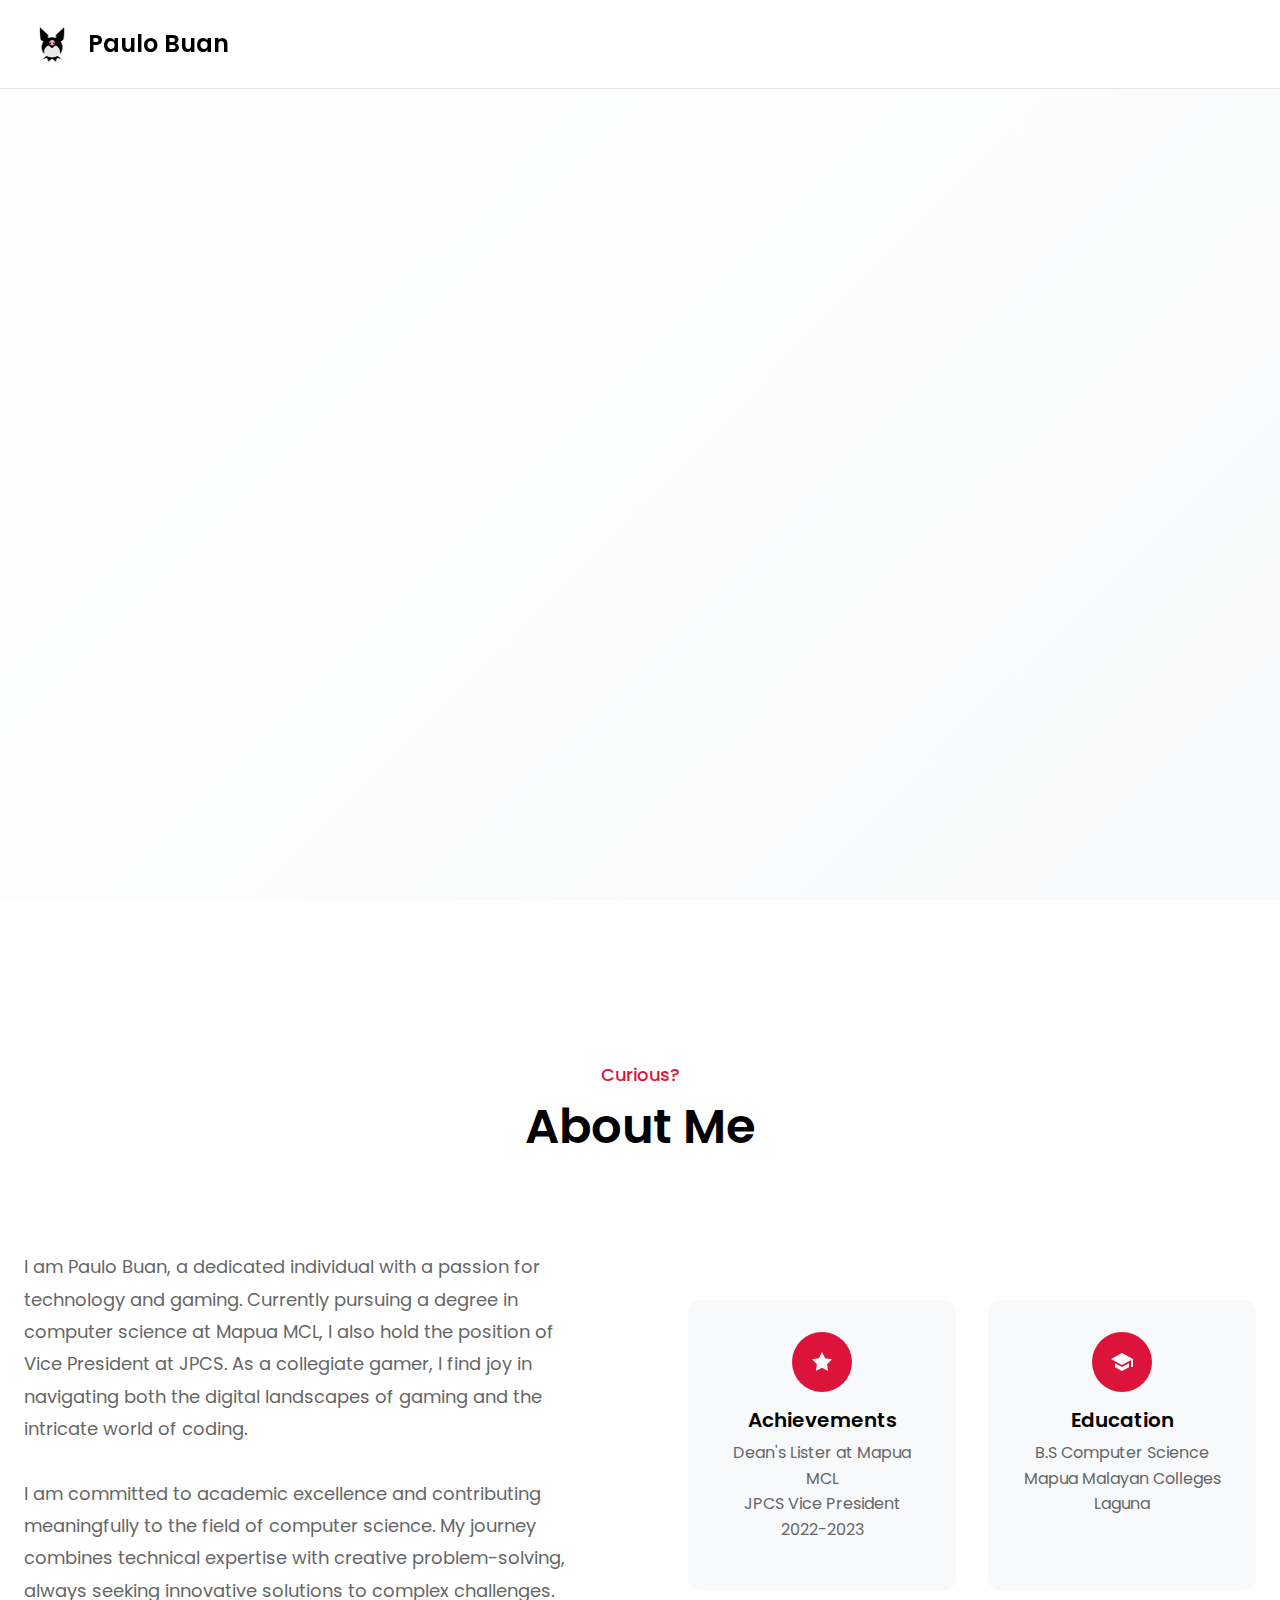
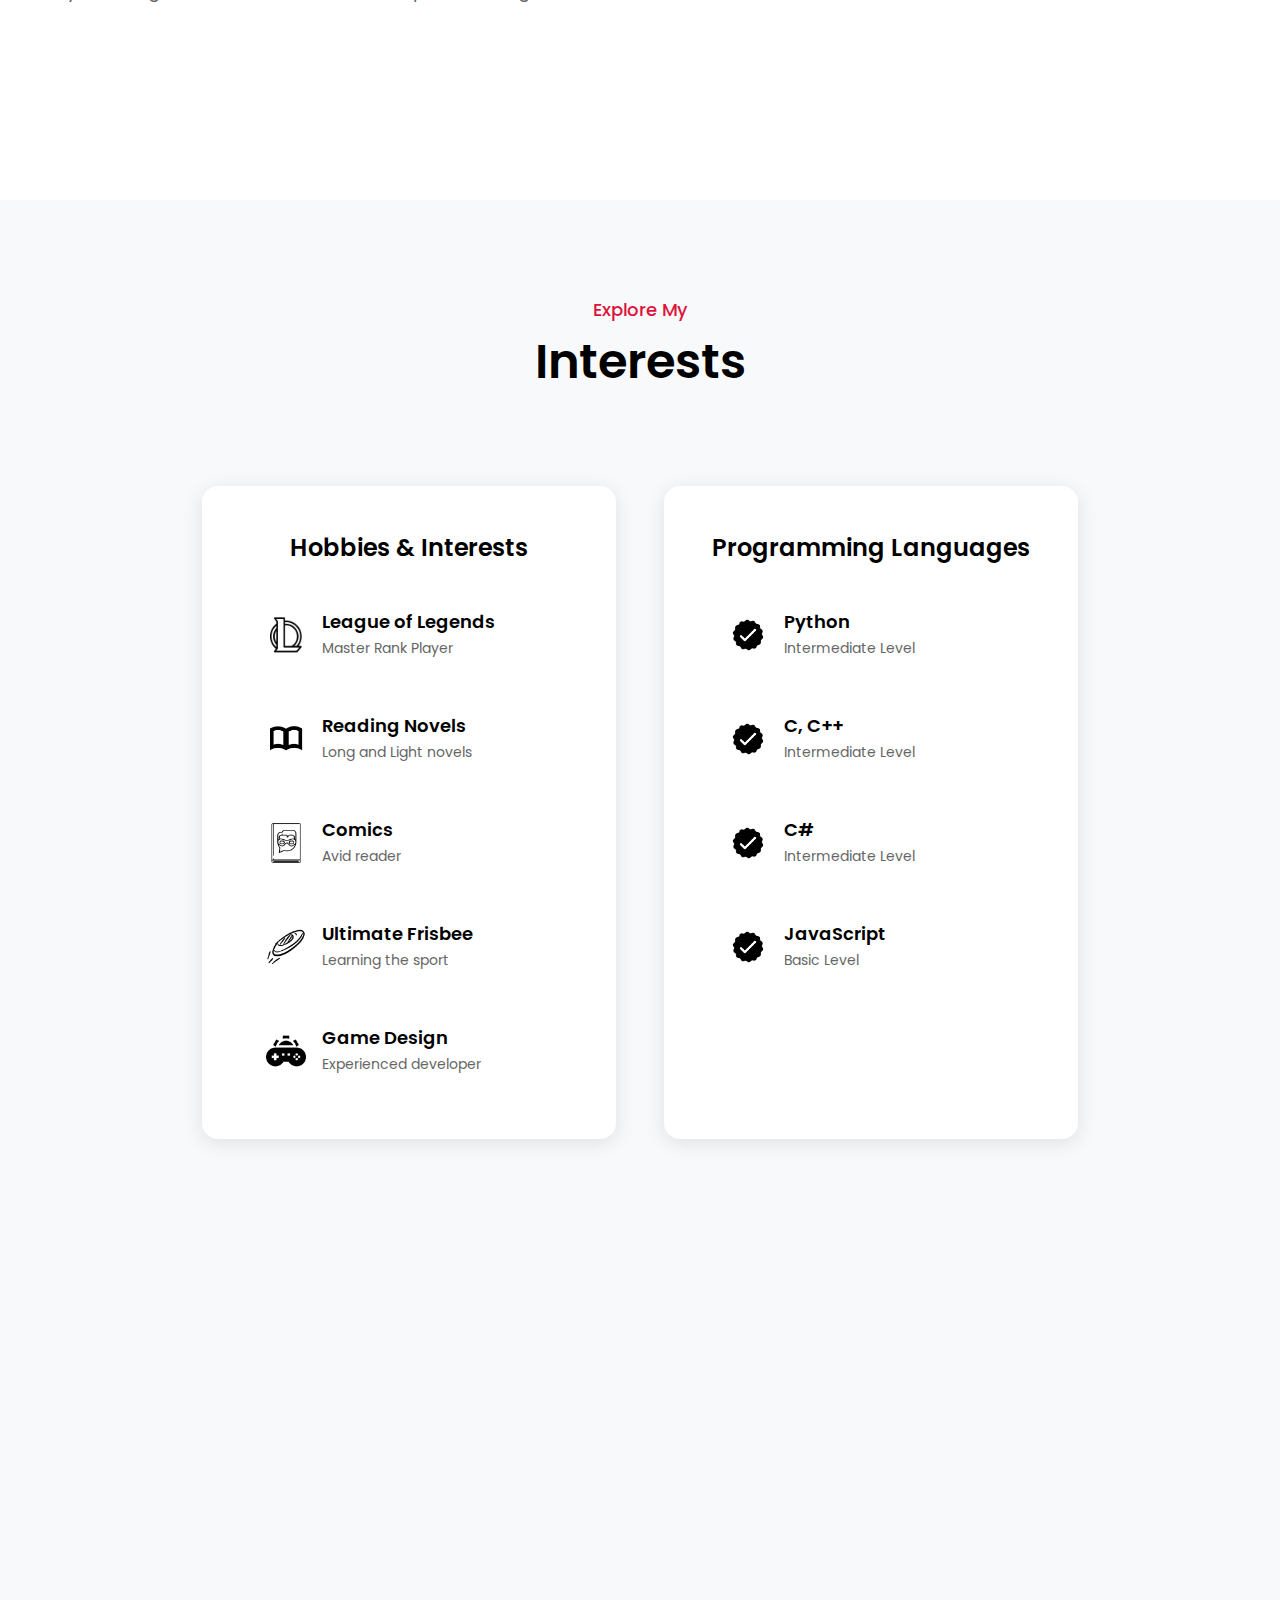
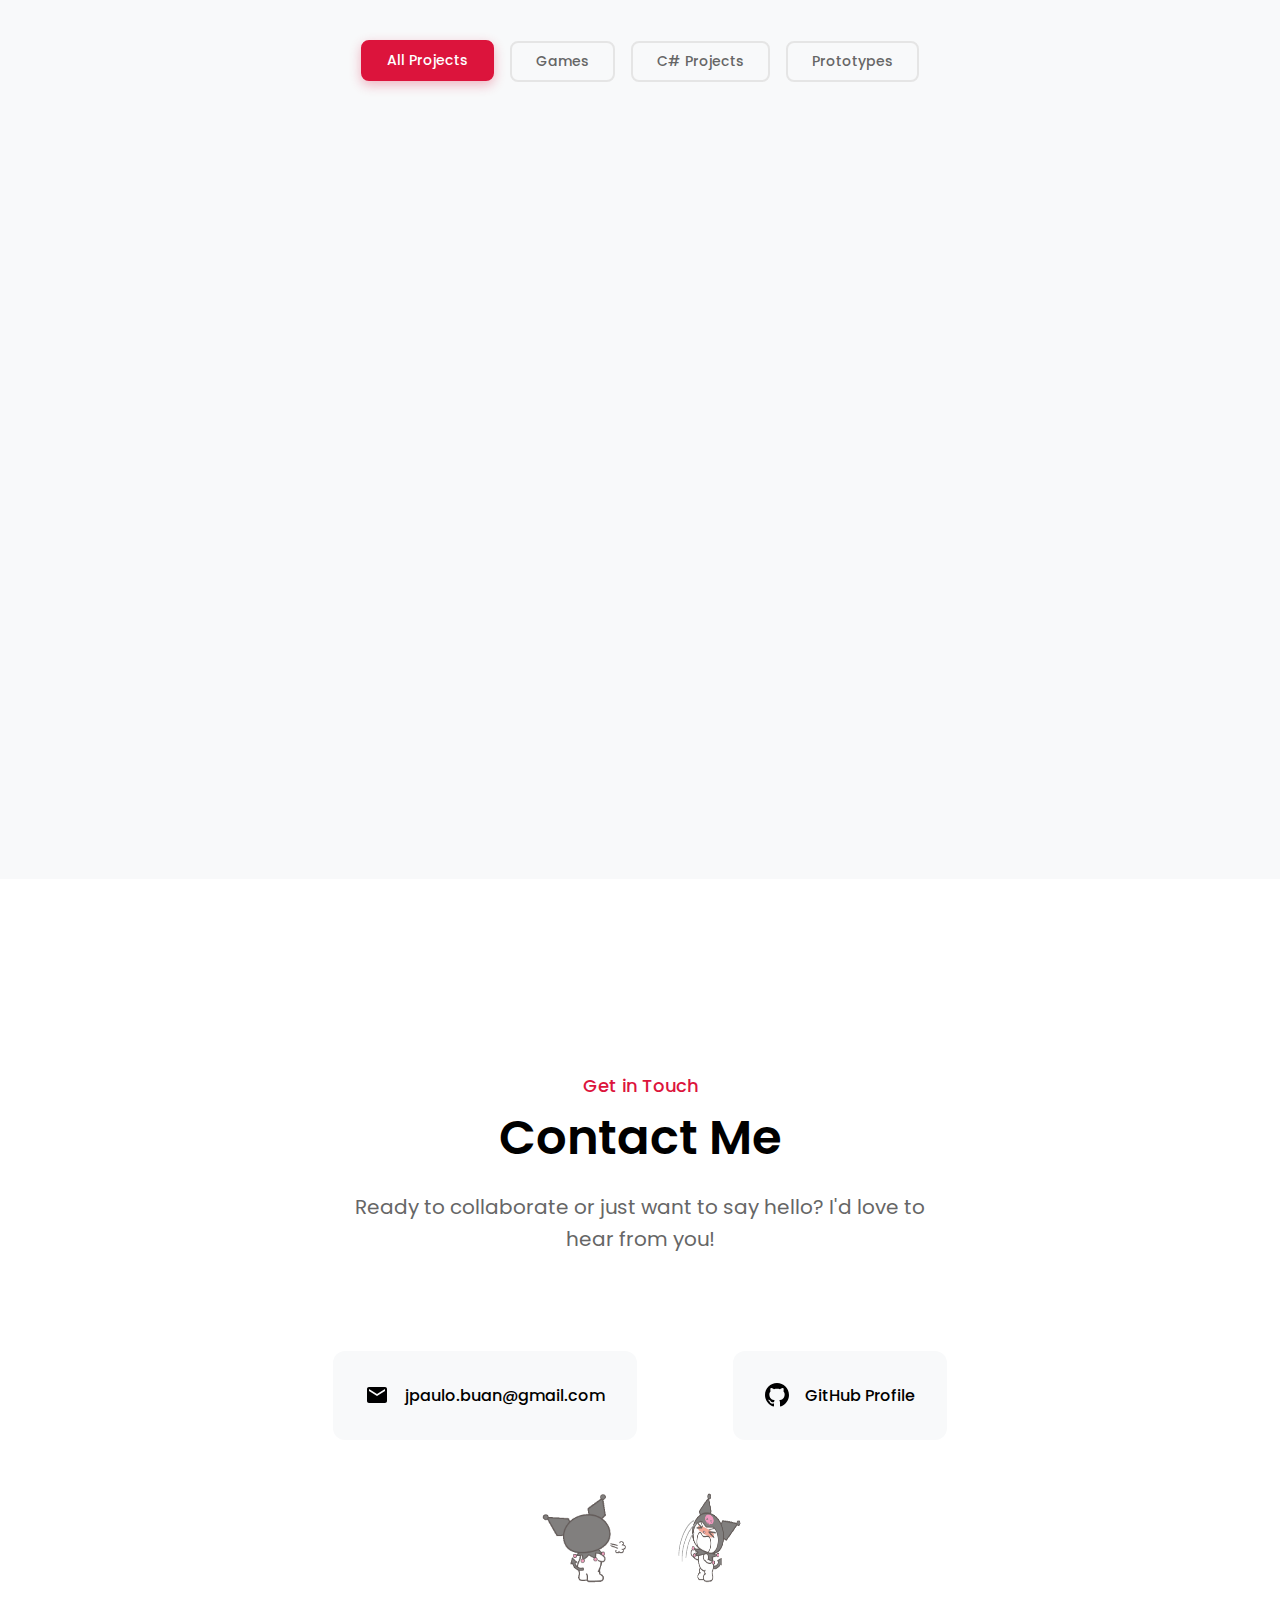
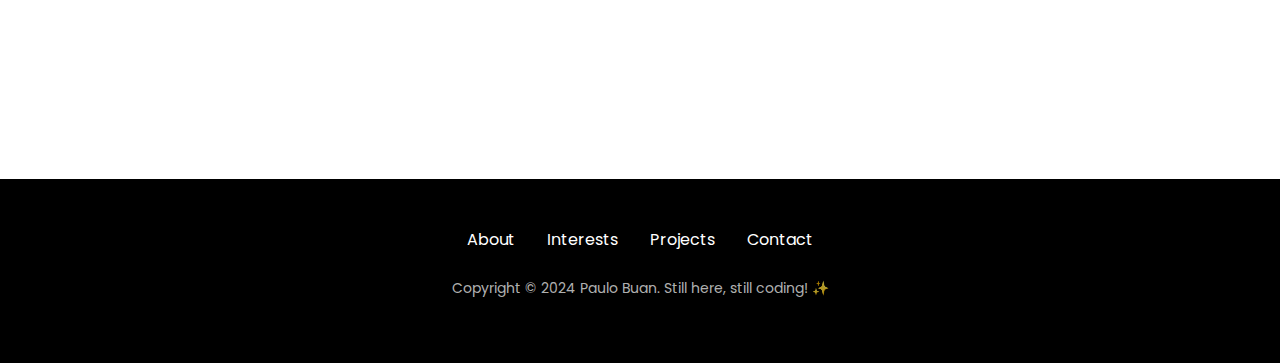
<file: index-new.html>
<!DOCTYPE html>
<html lang="en">
<head>
    <meta charset="UTF-8">
    <meta name="viewport" content="width=device-width, initial-scale=1.0">
    <meta name="description" content="Paulo Buan - Computer Science Student & Game Developer Portfolio">
    <meta name="keywords" content="Paulo Buan, Computer Science, Game Developer, Portfolio, Web Developer">
    <meta name="author" content="Paulo Buan">
    
    <!-- Open Graph / Facebook -->
    <meta property="og:type" content="website">
    <meta property="og:url" content="https://paubuan.github.io/">
    <meta property="og:title" content="Paulo Buan - Portfolio">
    <meta property="og:description" content="Computer Science Student & Game Developer Portfolio">
    <meta property="og:image" content="./assets/profile-pic.jpg">
    
    <!-- Twitter -->
    <meta property="twitter:card" content="summary_large_image">
    <meta property="twitter:url" content="https://paubuan.github.io/">
    <meta property="twitter:title" content="Paulo Buan - Portfolio">
    <meta property="twitter:description" content="Computer Science Student & Game Developer Portfolio">
    <meta property="twitter:image" content="./assets/profile-pic.jpg">
    
    <title>Paulo Buan - Portfolio</title>
    
    <!-- Favicon -->
    <link rel="icon" type="image/png" href="./assets/small-logo.png">
    
    <!-- Stylesheets -->
    <link rel="stylesheet" href="./styles/main.css">
    <link rel="stylesheet" href="./mediaqueries.css">
    
    <!-- Preload critical resources -->
    <link rel="preload" href="./assets/profile-pic.jpg" as="image">
    <link rel="preload" href="./styles/main.css" as="style">
</head>
<body>
    <!-- Navigation -->
    <nav class="navbar" role="navigation" aria-label="Main navigation">
        <div class="navbar__container">
            <a href="#hero" class="navbar__logo" aria-label="Paulo Buan - Home">
                <img src="./assets/small-logo.png" alt="Paulo Buan Logo" width="40" height="40">
                <span>Paulo Buan</span>
            </a>
            
            <div class="navbar__nav">
                <ul class="navbar__links" role="menubar">
                    <li role="none">
                        <a href="#about" class="navbar__link" role="menuitem">About</a>
                    </li>
                    <li role="none">
                        <a href="#interests" class="navbar__link" role="menuitem">Interests</a>
                    </li>
                    <li role="none">
                        <a href="#projects" class="navbar__link" role="menuitem">Projects</a>
                    </li>
                    <li role="none">
                        <a href="#contact" class="navbar__link" role="menuitem">Contact</a>
                    </li>
                    <li role="none">
                        <button class="navbar__special-btn" onclick="playSurprise()" aria-label="Special surprise">
                            Don't Click! 🎉
                        </button>
                    </li>
                </ul>
            </div>
        </div>
    </nav>

    <!-- Mobile Navigation -->
    <nav class="mobile-nav" role="navigation" aria-label="Mobile navigation">
        <div class="mobile-nav__container">
            <div class="mobile-nav__logo">Paulo Buan</div>
            <button class="hamburger" aria-label="Toggle mobile menu" aria-expanded="false">
                <span class="hamburger__line"></span>
                <span class="hamburger__line"></span>
                <span class="hamburger__line"></span>
            </button>
        </div>
        
        <div class="mobile-menu" role="menu">
            <ul class="mobile-menu__links">
                <li><a href="#about" class="mobile-menu__link" role="menuitem">About</a></li>
                <li><a href="#interests" class="mobile-menu__link" role="menuitem">Interests</a></li>
                <li><a href="#projects" class="mobile-menu__link" role="menuitem">Projects</a></li>
                <li><a href="#contact" class="mobile-menu__link" role="menuitem">Contact</a></li>
            </ul>
        </div>
    </nav>

    <!-- Hero Section -->
    <section id="hero" class="hero section" aria-label="Introduction">
        <div class="hero__container">
            <div class="hero__content">
                <p class="hero__subtitle">Hello, I'm</p>
                <h1 class="hero__title">Paulo Buan</h1>
                <p class="hero__description">
                    Embarking on tech adventures fueled by curiosity,<br>
                    yet too lazy to resist the charm of innovation! 😎✨
                </p>
                
                <div class="hero__actions">
                    <a href="#contact" class="btn btn--primary">
                        Get In Touch
                        <svg class="btn__icon" viewBox="0 0 24 24" fill="currentColor">
                            <path d="M13.25 10.75L9 15l1.25 1.25 5.5-5.5L14.5 9.5l-1.25 1.25z"/>
                        </svg>
                    </a>
                    <a href="#projects" class="btn btn--outline">View Projects</a>
                </div>
                
                <div class="hero__social">
                    <a href="https://github.com/PauBuan" class="social-link" aria-label="GitHub Profile" target="_blank" rel="noopener">
                        <svg width="24" height="24" viewBox="0 0 24 24" fill="currentColor">
                            <path d="M12 0c-6.626 0-12 5.373-12 12 0 5.302 3.438 9.8 8.207 11.387.599.111.793-.261.793-.577v-2.234c-3.338.726-4.033-1.416-4.033-1.416-.546-1.387-1.333-1.756-1.333-1.756-1.089-.745.083-.729.083-.729 1.205.084 1.839 1.237 1.839 1.237 1.07 1.834 2.807 1.304 3.492.997.107-.775.418-1.305.762-1.604-2.665-.305-5.467-1.334-5.467-5.931 0-1.311.469-2.381 1.236-3.221-.124-.303-.535-1.524.117-3.176 0 0 1.008-.322 3.301 1.23.957-.266 1.983-.399 3.003-.404 1.02.005 2.047.138 3.006.404 2.291-1.552 3.297-1.23 3.297-1.23.653 1.653.242 2.874.118 3.176.77.84 1.235 1.911 1.235 3.221 0 4.609-2.807 5.624-5.479 5.921.43.372.823 1.102.823 2.222v3.293c0 .319.192.694.801.576 4.765-1.589 8.199-6.086 8.199-11.386 0-6.627-5.373-12-12-12z"/>
                        </svg>
                    </a>
                    <a href="mailto:jpaulo.buan@gmail.com" class="social-link" aria-label="Email Contact">
                        <svg width="24" height="24" viewBox="0 0 24 24" fill="currentColor">
                            <path d="M20 4H4c-1.1 0-1.99.9-1.99 2L2 18c0 1.1.9 2 2 2h16c1.1 0 2-.9 2-2V6c0-1.1-.9-2-2-2zm0 4l-8 5-8-5V6l8 5 8-5v2z"/>
                        </svg>
                    </a>
                </div>
            </div>
            
            <div class="hero__image">
                <div class="hero__image-container">
                    <img src="./assets/profile-pic.jpg" alt="Paulo Buan Profile Picture" class="hero__profile-pic" loading="eager">
                </div>
            </div>
        </div>
    </section>

    <!-- About Section -->
    <section id="about" class="about section" aria-label="About Paulo">
        <div class="about__container">
            <div class="about__header">
                <p class="about__subtitle">Curious?</p>
                <h2 class="about__title">About Me</h2>
            </div>
            
            <div class="about__content">
                <div class="about__text-content">
                    <p class="about__text">
                        I am Paulo Buan, a dedicated individual with a passion for technology and gaming. 
                        Currently pursuing a degree in computer science at Mapua MCL, I also hold the position 
                        of Vice President at JPCS. As a collegiate gamer, I find joy in navigating both the 
                        digital landscapes of gaming and the intricate world of coding.
                    </p>
                    <p class="about__text">
                        I am committed to academic excellence and contributing meaningfully to the field of 
                        computer science. My journey combines technical expertise with creative problem-solving, 
                        always seeking innovative solutions to complex challenges.
                    </p>
                </div>
                
                <div class="about__stats">
                    <div class="stat-card">
                        <div class="stat-card__icon">
                            <svg width="24" height="24" viewBox="0 0 24 24" fill="currentColor">
                                <path d="M12 2l3.09 6.26L22 9.27l-5 4.87 1.18 6.88L12 17.77l-6.18 3.25L7 14.14 2 9.27l6.91-1.01L12 2z"/>
                            </svg>
                        </div>
                        <h3 class="stat-card__title">Achievements</h3>
                        <p class="stat-card__description">Dean's Lister at Mapua MCL<br>JPCS Vice President 2022-2023</p>
                    </div>
                    
                    <div class="stat-card">
                        <div class="stat-card__icon">
                            <svg width="24" height="24" viewBox="0 0 24 24" fill="currentColor">
                                <path d="M5 13.18v4L12 21l7-3.82v-4L12 17l-7-3.82zM12 3L1 9l11 6 9-4.91V17h2V9L12 3z"/>
                            </svg>
                        </div>
                        <h3 class="stat-card__title">Education</h3>
                        <p class="stat-card__description">B.S Computer Science<br>Mapua Malayan Colleges Laguna</p>
                    </div>
                </div>
            </div>
        </div>
    </section>

    <!-- Interests Section -->
    <section id="interests" class="interests section" aria-label="Paulo's interests">
        <div class="container">
            <div class="about__header">
                <p class="about__subtitle">Explore My</p>
                <h2 class="about__title">Interests</h2>
            </div>
            
            <div class="interests__grid">
                <!-- Hobbies Card -->
                <div class="interest-card">
                    <div class="interest-card__header">
                        <h3 class="interest-card__title">Hobbies & Interests</h3>
                    </div>
                    <div class="interest-list">
                        <div class="interest-item">
                            <img src="./assets/lol-icon.png" alt="League of Legends" class="interest-item__icon">
                            <div class="interest-item__content">
                                <h4>League of Legends</h4>
                                <p>Master Rank Player</p>
                            </div>
                        </div>
                        <div class="interest-item">
                            <img src="./assets/book-icon.png" alt="Reading" class="interest-item__icon">
                            <div class="interest-item__content">
                                <h4>Reading Novels</h4>
                                <p>Long and Light novels</p>
                            </div>
                        </div>
                        <div class="interest-item">
                            <img src="./assets/comic.png" alt="Comics" class="interest-item__icon">
                            <div class="interest-item__content">
                                <h4>Comics</h4>
                                <p>Avid reader</p>
                            </div>
                        </div>
                        <div class="interest-item">
                            <img src="./assets/uf-icon.png" alt="Ultimate Frisbee" class="interest-item__icon">
                            <div class="interest-item__content">
                                <h4>Ultimate Frisbee</h4>
                                <p>Learning the sport</p>
                            </div>
                        </div>
                        <div class="interest-item">
                            <img src="./assets/game-design.png" alt="Game Design" class="interest-item__icon">
                            <div class="interest-item__content">
                                <h4>Game Design</h4>
                                <p>Experienced developer</p>
                            </div>
                        </div>
                    </div>
                </div>
                
                <!-- Programming Languages Card -->
                <div class="interest-card">
                    <div class="interest-card__header">
                        <h3 class="interest-card__title">Programming Languages</h3>
                    </div>
                    <div class="interest-list">
                        <div class="interest-item">
                            <img src="./assets/checkmark.png" alt="Python" class="interest-item__icon">
                            <div class="interest-item__content">
                                <h4>Python</h4>
                                <p>Intermediate Level</p>
                            </div>
                        </div>
                        <div class="interest-item">
                            <img src="./assets/checkmark.png" alt="C/C++" class="interest-item__icon">
                            <div class="interest-item__content">
                                <h4>C, C++</h4>
                                <p>Intermediate Level</p>
                            </div>
                        </div>
                        <div class="interest-item">
                            <img src="./assets/checkmark.png" alt="C#" class="interest-item__icon">
                            <div class="interest-item__content">
                                <h4>C#</h4>
                                <p>Intermediate Level</p>
                            </div>
                        </div>
                        <div class="interest-item">
                            <img src="./assets/checkmark.png" alt="JavaScript" class="interest-item__icon">
                            <div class="interest-item__content">
                                <h4>JavaScript</h4>
                                <p>Basic Level</p>
                            </div>
                        </div>
                    </div>
                </div>
            </div>
        </div>
    </section>

    <!-- Projects Section -->
    <section id="projects" class="portfolio" aria-label="Paulo's projects">
        <div class="container">
            <div class="portfolio__header">
                <p class="portfolio__subtitle">Browse My Recent</p>
                <h2 class="portfolio__title">Projects</h2>
                <p class="portfolio__description">
                    A collection of games and applications I've developed, showcasing my skills in 
                    various programming languages and game development frameworks.
                </p>
            </div>
            
            <!-- Project Filter Buttons -->
            <div class="portfolio__filters">
                <button class="filter-btn active" data-filter="all">All Projects</button>
                <button class="filter-btn" data-filter="game">Games</button>
                <button class="filter-btn" data-filter="csharp">C# Projects</button>
                <button class="filter-btn" data-filter="prototype">Prototypes</button>
            </div>
            
            <!-- Projects Grid -->
            <div class="projects-grid">
                <!-- Project 1: 4 Pictures 1 Word -->
                <article class="project-card" data-category="game,csharp">
                    <div class="project-card__status project-card__status--completed">Completed</div>
                    <div class="project-card__image">
                        <img src="./assets/4p.png" alt="4 Pictures 1 Word Game" loading="lazy">
                        <div class="project-card__overlay">
                            <div class="project-card__overlay-content">
                                <a href="https://drive.google.com/file/d/1VPiqLuKEfBSsX31exRcd7ezJM-cajD2O/view?usp=sharing" 
                                   class="project-card__view-btn" target="_blank" rel="noopener">
                                    View Project
                                    <svg class="btn__icon" viewBox="0 0 24 24" fill="currentColor">
                                        <path d="M14 3v2h3.59l-9.83 9.83 1.41 1.41L19 6.41V10h2V3h-7z"/>
                                    </svg>
                                </a>
                            </div>
                        </div>
                    </div>
                    <div class="project-card__content">
                        <h3 class="project-card__title">4 Pictures 1 Word</h3>
                        <p class="project-card__description">
                            A fun word guessing game built with C# and game development frameworks. 
                            Players must identify the common word connecting four displayed images.
                        </p>
                        <div class="project-card__tags">
                            <span class="project-card__tag">C#</span>
                            <span class="project-card__tag">Game Development</span>
                            <span class="project-card__tag">Puzzle Game</span>
                        </div>
                        <div class="project-card__actions">
                            <a href="https://drive.google.com/file/d/1VPiqLuKEfBSsX31exRcd7ezJM-cajD2O/view?usp=sharing" 
                               class="project-card__link" target="_blank" rel="noopener">
                                View on Drive
                                <svg class="project-card__icon" viewBox="0 0 24 24" fill="currentColor">
                                    <path d="M14 3v2h3.59l-9.83 9.83 1.41 1.41L19 6.41V10h2V3h-7z"/>
                                </svg>
                            </a>
                        </div>
                    </div>
                </article>
                
                <!-- Project 2: Neon Sprint -->
                <article class="project-card" data-category="game,csharp">
                    <div class="project-card__status project-card__status--completed">Completed</div>
                    <div class="project-card__image">
                        <img src="./assets/neonsprint.png" alt="Neon Sprint Game" loading="lazy">
                        <div class="project-card__overlay">
                            <div class="project-card__overlay-content">
                                <a href="https://drive.google.com/file/d/165JfdJZa-MlV4eaFCqEgkILlwo78IwwA/view?usp=sharing" 
                                   class="project-card__view-btn" target="_blank" rel="noopener">
                                    View Project
                                    <svg class="btn__icon" viewBox="0 0 24 24" fill="currentColor">
                                        <path d="M14 3v2h3.59l-9.83 9.83 1.41 1.41L19 6.41V10h2V3h-7z"/>
                                    </svg>
                                </a>
                            </div>
                        </div>
                    </div>
                    <div class="project-card__content">
                        <h3 class="project-card__title">Neon Sprint</h3>
                        <p class="project-card__description">
                            A fast-paced neon-styled racing game with dynamic lighting effects and 
                            smooth gameplay mechanics that challenge players' reflexes.
                        </p>
                        <div class="project-card__tags">
                            <span class="project-card__tag">C#</span>
                            <span class="project-card__tag">Racing Game</span>
                            <span class="project-card__tag">Visual Effects</span>
                        </div>
                        <div class="project-card__actions">
                            <a href="https://drive.google.com/file/d/165JfdJZa-MlV4eaFCqEgkILlwo78IwwA/view?usp=sharing" 
                               class="project-card__link" target="_blank" rel="noopener">
                                View on Drive
                                <svg class="project-card__icon" viewBox="0 0 24 24" fill="currentColor">
                                    <path d="M14 3v2h3.59l-9.83 9.83 1.41 1.41L19 6.41V10h2V3h-7z"/>
                                </svg>
                            </a>
                        </div>
                    </div>
                </article>
                
                <!-- Project 3: MerchQuest -->
                <article class="project-card" data-category="game,prototype">
                    <div class="project-card__status project-card__status--prototype">Prototype</div>
                    <div class="project-card__image">
                        <img src="./assets/mqicon.png" alt="MerchQuest Prototype" loading="lazy">
                        <div class="project-card__overlay">
                            <div class="project-card__overlay-content">
                                <a href="https://drive.google.com/file/d/1a3RdX8w_OlI-ufOwliU7yDMozlWPpCe2/view?usp=sharing" 
                                   class="project-card__view-btn" target="_blank" rel="noopener">
                                    View Project
                                    <svg class="btn__icon" viewBox="0 0 24 24" fill="currentColor">
                                        <path d="M14 3v2h3.59l-9.83 9.83 1.41 1.41L19 6.41V10h2V3h-7z"/>
                                    </svg>
                                </a>
                            </div>
                        </div>
                    </div>
                    <div class="project-card__content">
                        <h3 class="project-card__title">MerchQuest</h3>
                        <p class="project-card__description">
                            A prototype e-commerce game combining shopping with adventure elements. 
                            Players explore virtual stores while completing quests and challenges.
                        </p>
                        <div class="project-card__tags">
                            <span class="project-card__tag">C#</span>
                            <span class="project-card__tag">E-commerce</span>
                            <span class="project-card__tag">Adventure Game</span>
                            <span class="project-card__tag">Prototype</span>
                        </div>
                        <div class="project-card__actions">
                            <a href="https://drive.google.com/file/d/1a3RdX8w_OlI-ufOwliU7yDMozlWPpCe2/view?usp=sharing" 
                               class="project-card__link" target="_blank" rel="noopener">
                                View on Drive
                                <svg class="project-card__icon" viewBox="0 0 24 24" fill="currentColor">
                                    <path d="M14 3v2h3.59l-9.83 9.83 1.41 1.41L19 6.41V10h2V3h-7z"/>
                                </svg>
                            </a>
                        </div>
                    </div>
                </article>
            </div>
        </div>
    </section>

    <!-- Contact Section -->
    <section id="contact" class="contact section" aria-label="Contact information">
        <div class="contact__container">
            <div class="contact__header">
                <p class="about__subtitle">Get in Touch</p>
                <h2 class="contact__title">Contact Me</h2>
                <p class="contact__description">
                    Ready to collaborate or just want to say hello? I'd love to hear from you!
                </p>
            </div>
            
            <div class="contact__info">
                <a href="mailto:jpaulo.buan@gmail.com" class="contact-item">
                    <svg class="contact-item__icon" viewBox="0 0 24 24" fill="currentColor">
                        <path d="M20 4H4c-1.1 0-1.99.9-1.99 2L2 18c0 1.1.9 2 2 2h16c1.1 0 2-.9 2-2V6c0-1.1-.9-2-2-2zm0 4l-8 5-8-5V6l8 5 8-5v2z"/>
                    </svg>
                    <span class="contact-item__text">jpaulo.buan@gmail.com</span>
                </a>
                
                <a href="https://github.com/PauBuan" class="contact-item" target="_blank" rel="noopener">
                    <svg class="contact-item__icon" viewBox="0 0 24 24" fill="currentColor">
                        <path d="M12 0c-6.626 0-12 5.373-12 12 0 5.302 3.438 9.8 8.207 11.387.599.111.793-.261.793-.577v-2.234c-3.338.726-4.033-1.416-4.033-1.416-.546-1.387-1.333-1.756-1.333-1.756-1.089-.745.083-.729.083-.729 1.205.084 1.839 1.237 1.839 1.237 1.07 1.834 2.807 1.304 3.492.997.107-.775.418-1.305.762-1.604-2.665-.305-5.467-1.334-5.467-5.931 0-1.311.469-2.381 1.236-3.221-.124-.303-.535-1.524.117-3.176 0 0 1.008-.322 3.301 1.23.957-.266 1.983-.399 3.003-.404 1.02.005 2.047.138 3.006.404 2.291-1.552 3.297-1.23 3.297-1.23.653 1.653.242 2.874.118 3.176.77.84 1.235 1.911 1.235 3.221 0 4.609-2.807 5.624-5.479 5.921.43.372.823 1.102.823 2.222v3.293c0 .319.192.694.801.576 4.765-1.589 8.199-6.086 8.199-11.386 0-6.627-5.373-12-12-12z"/>
                    </svg>
                    <span class="contact-item__text">GitHub Profile</span>
                </a>
            </div>
            
            <!-- Decorative Elements -->
            <div style="display: flex; justify-content: center; gap: 2rem; margin-top: 2rem; opacity: 0.7;">
                <img src="./assets/kuromigif2.gif" alt="Decorative animation" style="width: 100px; border-radius: 8px;">
                <img src="./assets/kuromigif1.gif" alt="Decorative animation" style="width: 80px; border-radius: 8px;">
            </div>
        </div>
    </section>

    <!-- Footer -->
    <footer class="footer" role="contentinfo">
        <div class="footer__content">
            <ul class="footer__links">
                <li><a href="#about" class="footer__link">About</a></li>
                <li><a href="#interests" class="footer__link">Interests</a></li>
                <li><a href="#projects" class="footer__link">Projects</a></li>
                <li><a href="#contact" class="footer__link">Contact</a></li>
            </ul>
            <p class="footer__copyright">
                Copyright © 2024 Paulo Buan. Still here, still coding! ✨
            </p>
        </div>
    </footer>

    <!-- Scripts -->
    <script src="./scripts/utils.js"></script>
    <script src="./scripts/main.js"></script>
    
    <!-- Hidden elements for surprise functionality -->
    <div id="surpriseContainer" class="hidden">
        <img src="./assets/surprise.gif" alt="Surprise animation">
        <audio id="surpriseAudio" controls>
            <source src="./assets/surprise.mp3" type="audio/mp3">
            Your browser does not support the audio tag.
        </audio>
    </div>
</body>
</html>
</file>
<file: styles/main.css>
/* Main Stylesheet - Combines all component styles */

/* Import all component styles */
@import url('./variables.css');
@import url('./base.css');
@import url('./navigation.css');
@import url('./buttons.css');
@import url('./portfolio.css');
@import url('./responsive.css');

/* Additional Section Styles */

/* Hero Section */
.hero {
  min-height: 100vh;
  display: flex;
  align-items: center;
  justify-content: center;
  padding: var(--spacing-4xl) 0;
  background: linear-gradient(135deg, var(--background-primary) 0%, var(--background-secondary) 100%);
  position: relative;
  overflow: hidden;
}

.hero::before {
  content: '';
  position: absolute;
  top: 0;
  left: 0;
  right: 0;
  bottom: 0;
  background: url("data:image/svg+xml,%3Csvg width='60' height='60' viewBox='0 0 60 60' xmlns='http://www.w3.org/2000/svg'%3E%3Cg fill='none' fill-rule='evenodd'%3E%3Cg fill='%23f0f0f0' fill-opacity='0.03'%3E%3Ccircle cx='30' cy='30' r='1'/%3E%3C/g%3E%3C/g%3E%3C/svg%3E");
  z-index: var(--z-negative);
}

.hero__container {
  display: grid;
  grid-template-columns: 1fr 1fr;
  gap: var(--spacing-4xl);
  align-items: center;
  max-width: var(--bp-xl);
  margin: 0 auto;
  padding: 0 var(--spacing-lg);
  z-index: var(--z-base);
}

.hero__content {
  z-index: var(--z-base);
}

.hero__subtitle {
  color: var(--accent-crimson);
  font-size: var(--font-lg);
  font-weight: var(--font-weight-medium);
  margin-bottom: var(--spacing-sm);
  opacity: 0;
  animation: slideInLeft 0.8s ease-out 0.2s forwards;
}

.hero__title {
  font-size: var(--font-5xl);
  font-weight: var(--font-weight-bold);
  color: var(--text-primary);
  margin-bottom: var(--spacing-lg);
  line-height: 1.1;
  opacity: 0;
  animation: slideInLeft 0.8s ease-out 0.4s forwards;
}

.hero__description {
  font-size: var(--font-xl);
  color: var(--text-secondary);
  margin-bottom: var(--spacing-2xl);
  line-height: 1.6;
  opacity: 0;
  animation: slideInLeft 0.8s ease-out 0.6s forwards;
}

.hero__actions {
  display: flex;
  gap: var(--spacing-lg);
  align-items: center;
  opacity: 0;
  animation: slideInLeft 0.8s ease-out 0.8s forwards;
}

.hero__image {
  position: relative;
  display: flex;
  justify-content: center;
  align-items: center;
}

.hero__image-container {
  position: relative;
  width: 400px;
  height: 400px;
  opacity: 0;
  animation: scaleIn 1s ease-out 1s forwards;
}

.hero__image-container::before {
  content: '';
  position: absolute;
  top: -20px;
  left: -20px;
  right: -20px;
  bottom: -20px;
  border: 2px solid var(--accent-crimson);
  border-radius: var(--radius-full);
  opacity: 0.3;
  animation: pulse 3s ease-in-out infinite;
}

.hero__profile-pic {
  width: 100%;
  height: 100%;
  border-radius: var(--radius-full);
  object-fit: cover;
  box-shadow: 0 20px 60px var(--shadow-medium);
  transition: all var(--transition-base);
}

.hero__profile-pic:hover {
  transform: scale(1.05);
}

/* Social Links */
.hero__social {
  display: flex;
  gap: var(--spacing-lg);
  margin-top: var(--spacing-xl);
  opacity: 0;
  animation: fadeIn 0.8s ease-out 1.2s forwards;
}

.social-link {
  width: 50px;
  height: 50px;
  border-radius: var(--radius-full);
  background-color: var(--background-secondary);
  display: flex;
  align-items: center;
  justify-content: center;
  color: var(--text-primary);
  transition: all var(--transition-base);
  box-shadow: 0 4px 15px var(--shadow-light);
}

.social-link:hover {
  background-color: var(--accent-crimson);
  color: var(--primary-white);
  transform: translateY(-4px);
  box-shadow: 0 8px 25px rgba(220, 20, 60, 0.3);
}

/* About Section */
.about {
  padding: var(--spacing-4xl) 0;
  background-color: var(--background-primary);
}

.about__container {
  max-width: var(--bp-xl);
  margin: 0 auto;
  padding: 0 var(--spacing-lg);
}

.about__header {
  text-align: center;
  margin-bottom: var(--spacing-4xl);
}

.about__subtitle {
  color: var(--accent-crimson);
  font-size: var(--font-lg);
  font-weight: var(--font-weight-medium);
  margin-bottom: var(--spacing-sm);
}

.about__title {
  font-size: var(--font-5xl);
  color: var(--text-primary);
  margin-bottom: var(--spacing-lg);
}

.about__content {
  display: grid;
  grid-template-columns: 1fr 1fr;
  gap: var(--spacing-4xl);
  align-items: center;
}

.about__text {
  font-size: var(--font-lg);
  color: var(--text-secondary);
  line-height: 1.8;
  margin-bottom: var(--spacing-xl);
}

.about__stats {
  display: grid;
  grid-template-columns: 1fr 1fr;
  gap: var(--spacing-xl);
}

.stat-card {
  background-color: var(--background-secondary);
  padding: var(--spacing-xl);
  border-radius: var(--radius-lg);
  text-align: center;
  transition: all var(--transition-base);
}

.stat-card:hover {
  transform: translateY(-4px);
  box-shadow: 0 8px 25px var(--shadow-light);
}

.stat-card__icon {
  width: 60px;
  height: 60px;
  margin: 0 auto var(--spacing-md);
  background-color: var(--accent-crimson);
  border-radius: var(--radius-full);
  display: flex;
  align-items: center;
  justify-content: center;
  color: var(--primary-white);
}

.stat-card__title {
  font-size: var(--font-xl);
  font-weight: var(--font-weight-semibold);
  color: var(--text-primary);
  margin-bottom: var(--spacing-sm);
}

.stat-card__description {
  color: var(--text-secondary);
  font-size: var(--font-base);
}

/* Interests Section */
.interests {
  padding: var(--spacing-4xl) 0;
  background-color: var(--background-secondary);
}

.interests__grid {
  display: grid;
  grid-template-columns: repeat(auto-fit, minmax(300px, 1fr));
  gap: var(--spacing-2xl);
  max-width: var(--bp-xl);
  margin: 0 auto;
  padding: 0 var(--spacing-lg);
}

.interest-card {
  background-color: var(--background-primary);
  padding: var(--spacing-2xl);
  border-radius: var(--radius-xl);
  box-shadow: 0 4px 20px var(--shadow-light);
  transition: all var(--transition-base);
}

.interest-card:hover {
  transform: translateY(-8px);
  box-shadow: 0 12px 40px var(--shadow-medium);
}

.interest-card__header {
  text-align: center;
  margin-bottom: var(--spacing-xl);
}

.interest-card__title {
  font-size: var(--font-2xl);
  color: var(--text-primary);
  margin-bottom: var(--spacing-lg);
}

.interest-list {
  display: grid;
  gap: var(--spacing-lg);
}

.interest-item {
  display: flex;
  align-items: center;
  gap: var(--spacing-md);
  padding: var(--spacing-md);
  border-radius: var(--radius-md);
  transition: all var(--transition-base);
}

.interest-item:hover {
  background-color: var(--background-secondary);
}

.interest-item__icon {
  width: 40px;
  height: 40px;
  border-radius: var(--radius-md);
  object-fit: cover;
}

.interest-item__content h4 {
  font-size: var(--font-lg);
  color: var(--text-primary);
  margin-bottom: var(--spacing-xs);
}

.interest-item__content p {
  color: var(--text-secondary);
  font-size: var(--font-sm);
  margin: 0;
}

/* Contact Section */
.contact {
  padding: var(--spacing-4xl) 0;
  background-color: var(--background-primary);
}

.contact__container {
  max-width: var(--bp-lg);
  margin: 0 auto;
  padding: 0 var(--spacing-lg);
  text-align: center;
}

.contact__header {
  margin-bottom: var(--spacing-4xl);
}

.contact__title {
  font-size: var(--font-5xl);
  color: var(--text-primary);
  margin-bottom: var(--spacing-lg);
}

.contact__description {
  font-size: var(--font-xl);
  color: var(--text-secondary);
  max-width: 600px;
  margin: 0 auto var(--spacing-2xl);
}

.contact__info {
  display: flex;
  justify-content: center;
  gap: var(--spacing-4xl);
  margin-bottom: var(--spacing-2xl);
}

.contact-item {
  display: flex;
  align-items: center;
  gap: var(--spacing-md);
  padding: var(--spacing-xl);
  background-color: var(--background-secondary);
  border-radius: var(--radius-lg);
  transition: all var(--transition-base);
  text-decoration: none;
}

.contact-item:hover {
  background-color: var(--accent-crimson);
  color: var(--primary-white);
  transform: translateY(-4px);
  box-shadow: 0 8px 25px rgba(220, 20, 60, 0.3);
}

.contact-item__icon {
  width: 24px;
  height: 24px;
  transition: transform var(--transition-base);
}

.contact-item:hover .contact-item__icon {
  transform: scale(1.1);
}

.contact-item__text {
  font-weight: var(--font-weight-medium);
  color: var(--text-primary);
  transition: color var(--transition-base);
}

.contact-item:hover .contact-item__text {
  color: var(--primary-white);
}

/* Footer */
.footer {
  background-color: var(--text-primary);
  color: var(--primary-white);
  padding: var(--spacing-2xl) 0;
  text-align: center;
}

.footer__content {
  max-width: var(--bp-xl);
  margin: 0 auto;
  padding: 0 var(--spacing-lg);
}

.footer__links {
  display: flex;
  justify-content: center;
  gap: var(--spacing-xl);
  margin-bottom: var(--spacing-lg);
}

.footer__link {
  color: var(--primary-white);
  text-decoration: none;
  transition: color var(--transition-base);
}

.footer__link:hover {
  color: var(--accent-crimson);
}

.footer__copyright {
  color: rgba(255, 255, 255, 0.7);
  font-size: var(--font-sm);
}

/* Responsive Design */
@media (max-width: 1024px) {
  .hero__container,
  .about__content {
    grid-template-columns: 1fr;
    gap: var(--spacing-3xl);
  }
  
  .hero__image {
    order: -1;
  }
  
  .contact__info {
    flex-direction: column;
    gap: var(--spacing-xl);
  }
}

@media (max-width: 768px) {
  .hero__title,
  .about__title,
  .contact__title {
    font-size: var(--font-4xl);
  }
  
  .hero__actions {
    flex-direction: column;
    align-items: stretch;
  }
  
  .hero__image-container {
    width: 300px;
    height: 300px;
  }
  
  .about__stats {
    grid-template-columns: 1fr;
  }
  
  .footer__links {
    flex-direction: column;
    gap: var(--spacing-md);
  }
}

@media (max-width: 480px) {
  .hero__title,
  .about__title,
  .contact__title {
    font-size: var(--font-3xl);
  }
  
  .hero__image-container {
    width: 250px;
    height: 250px;
  }
}
</file>
<file: mediaqueries.css>
@media screen and (max-width: 1400px) {
    #profile {
      height: 83vh;
      margin-bottom: 6rem;
    }
    .about-containers {
      flex-wrap: wrap;
    }
    #contact,
    #projects {
      height: fit-content;
    }
  }
  
  @media screen and (max-width: 1200px) {
    #desktop-nav {
      display: none;
    }
    #hamburger-nav {
      display: flex;
    }
    #experience,
    .experience-details-container {
      margin-top: 2rem;
    }
    #profile,
    .section-container {
      display: block;
    }
    .arrow {
      display: none;
    }
    section,
    .section-container {
      height: fit-content;
    }
    section {
      margin: 0 5%;
    }
    .section__pic-container {
      width: 275px;
      height: 275px;
      margin: 0 auto 2rem;
    }
    .about-containers {
      margin-top: 0;
    }
  }
  
  @media screen and (max-width: 600px) {
    #contact,
    footer {
      height: 40vh;
    }
    #profile {
      height: 83vh;
      margin-bottom: 0;
    }
    article {
      font-size: 1rem;
    }
    footer nav {
      height: fit-content;
      margin-bottom: 2rem;
    }
    .about-containers,
    .contact-info-upper-container,
    .btn-container {
      flex-wrap: wrap;
    }
    .contact-info-container {
      margin: 0;
    }
    .contact-info-container p,
    .nav-links li a {
      font-size: 1rem;
    }
    .experience-sub-title {
      font-size: 1.25rem;
    }
    .logo {
      font-size: 1.5rem;
    }
    .nav-links {
      flex-direction: column;
      gap: 0.5rem;
      text-align: center;
    }
    .section__pic-container {
      width: auto;
      height: 46vw;
      justify-content: center;
    }
    .section__text__p2 {
      font-size: 1.25rem;
    }
    .title {
      font-size: 2rem;
    }
    .text-container {
      text-align: justify;
    }
  }
</file>
